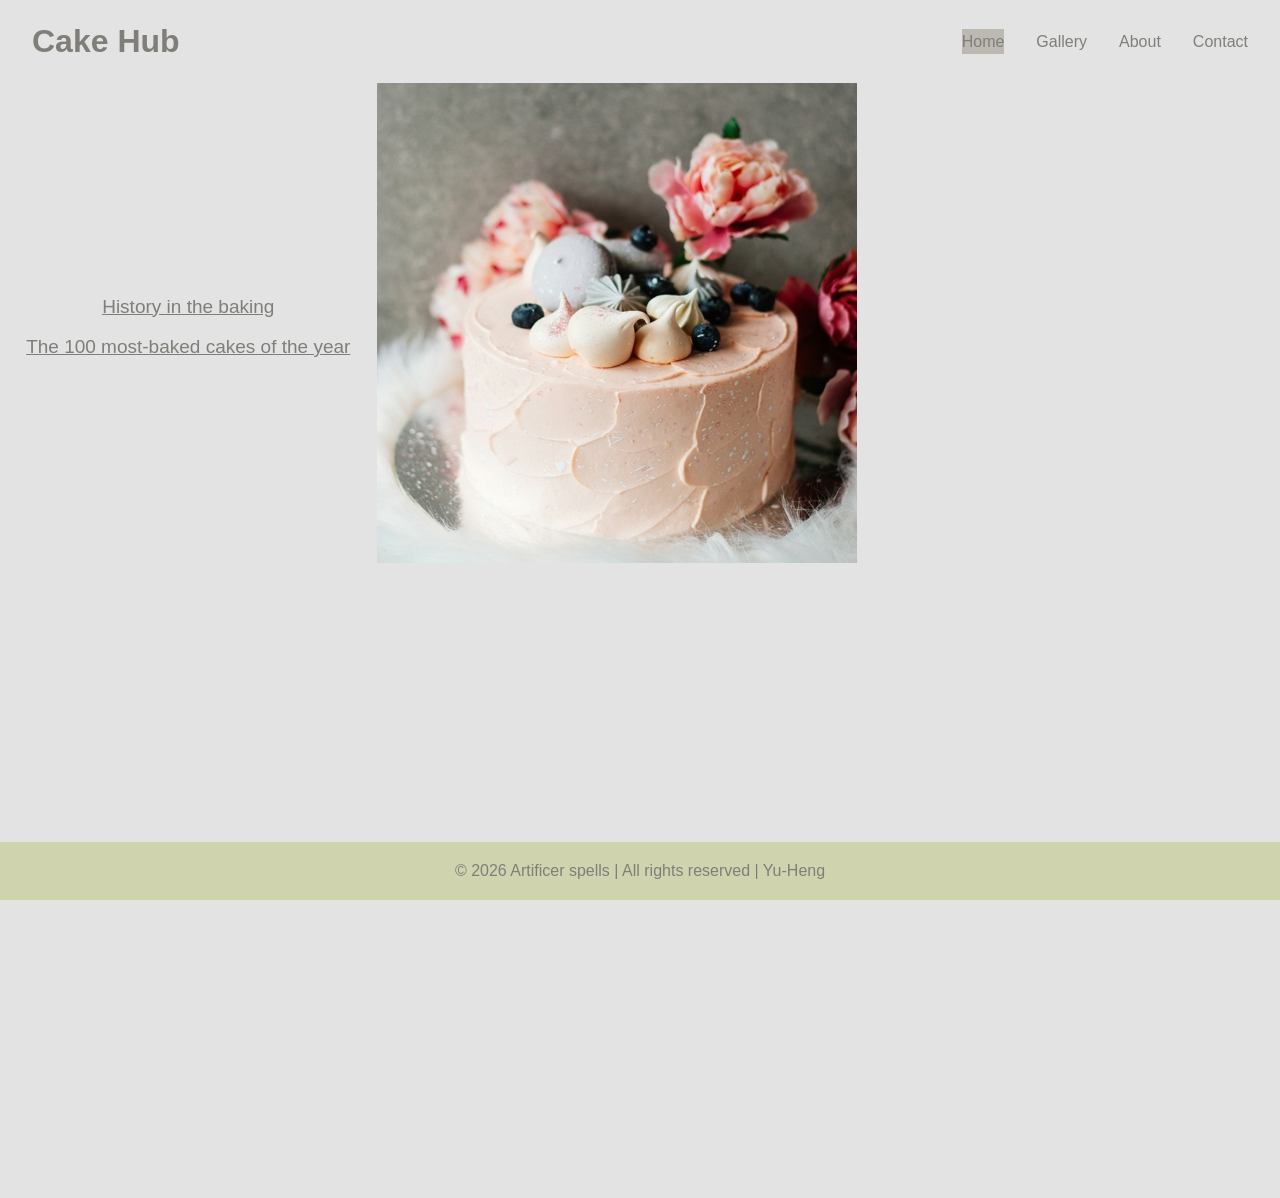
<file: index.html>
<!DOCTYPE html> 
<html lang="en">
    <head>
    <meta charset="UTF-8"> 
    <meta name="viewport" content="width=device-width, intial-scale=1.0" />
    <meta name="description" content="cake hub">
    <link rel="stylesheet" href="css/global.css">
    <link rel="stylesheet" href="css/index.css">
    <title>Cake Hub</title>
</head>

<body>
    <header>
        <h1> Cake Hub </h1>
        <input id="hamburger_checkbox" type="checkbox">
        <label for="hamburger_checkbox" id="hamburger_menu">
            <img id="hamburger_icon" src="images/images01.png" 
            alt="menu" width="24" height="18">
            <span class="sr-only"> Toggle navigation</span>
        </label>
        <nav>
            <a class="active_nav" href="index.html">Home</a>
            <a href="gallery.html">Gallery</a>
            <a href="about.html">About</a>
            <a href="contact.html">Contact</a>
        </nav>
    </header>

    <main>
     
    
        <aside>
            <a href="https://www.nma.gov.au/audio/historical-interpretation-series/transcripts/history-in-the-baking"> History in the baking </a>
            <a href="https://www.taste.com.au/quick-easy/galleries/100-most-baked-cakes-year/fljgzbsc"> The 100 most-baked cakes of the year </a>
        </aside>

        <!--<h2> section lacks heading-->
        <div class="rose cake">
        <picture>
            <source media="(min-width: 1200px)" srcset="images/rose-1920.jpg">
            <source media="(min-width: 600px)" srcset="images/rose-960.jpg">
            <img src="images/rose-480.jpg" alt="cake hub" style="width: 100%; max-width: 100%;">
        </picture>
        </div>
    </main>

    <footer>
        <p>&copy; 2026 Artificer spells | All rights reserved | Yu-Heng </p>
    </footer>
</file>
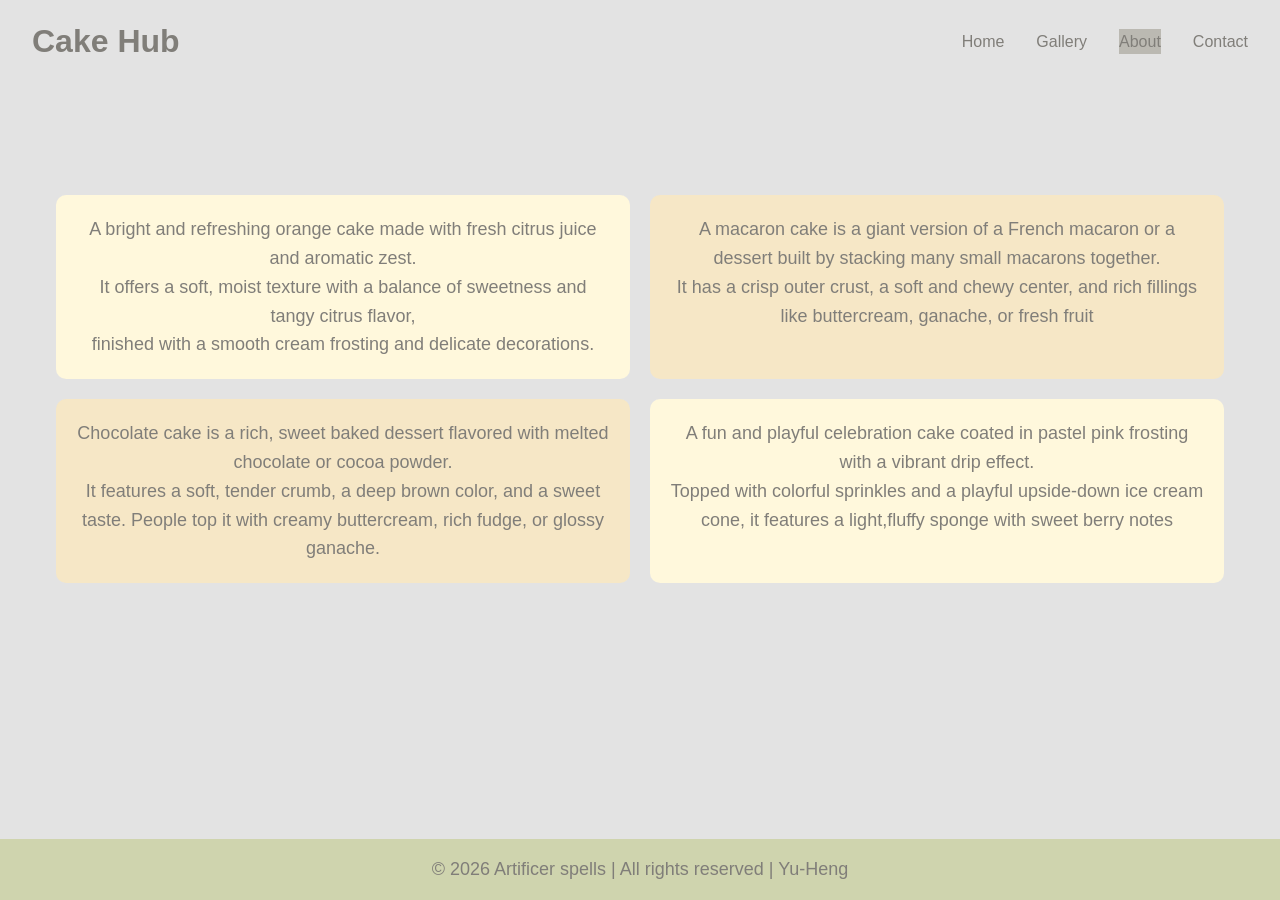
<file: about.html>
<!DOCTYPE html> 
<html lang="en">
    <meta charset="UTF-8"> 
    <meta name="viewport" content="width=device-width, initial-scale=1.0">
    <meta name="description" content="cake hub">
     <link rel="stylesheet" href="css/global.css">
  <link rel="stylesheet" href="css/index.css">
  <link rel="stylesheet" href="css/about.css">
  <link rel="stylesheet" href="css/contact.css">
  <link rel="stylesheet" href="css/gallery.css"> 
    <title>cake hub</title>
</head>

<body>
    <header>
        <h1> Cake Hub </h1>
        <input id="hamburger_checkbox" type="checkbox">
        <label for="hamburger_checkbox" id="hamburger_menu">
            <img id="hamburger_icon" src="images/images01.png" alt="menu" width="24" height="18">
            <span class="sr-only"> Toggle navigation</span>
        </label>
        <nav>
            <a href="index.html">Home</a>
            <a href="gallery.html">Gallery</a>
            <a class="active_nav" href="about.html">About</a>
            <a href="contact.html">Contact</a>
        </nav>
    </header>

    <main>
<div id="container1">
    <h2>Orange cake</h2>
    <p>A bright and refreshing orange cake made with fresh citrus juice and aromatic zest. <br>
    It offers a soft, moist texture with a balance of sweetness and tangy citrus flavor,<br>
    finished with a smooth cream frosting and delicate decorations.</p>
</div>    

<div id="container2">
    <h2>Macaron Cake</h2>
    <p>A macaron cake is a giant version of a French macaron or a dessert built by stacking many small macarons together. <br>
    It has a crisp outer crust, a soft and chewy center, and rich fillings like buttercream, ganache, or fresh fruit</p>
</div>

<div id="container3">
    <h2>Chocolate Cake</h2>
    <p>Chocolate cake is a rich, sweet baked dessert flavored with melted chocolate or cocoa powder. <br>
        It features a soft, tender crumb, a deep brown color, and a sweet taste. 
        People top it with creamy buttercream, rich fudge, or glossy ganache.</p>
</div>

<div id="container4">
    <h2>Pink Cake</h2>
    <p>A fun and playful celebration cake coated in pastel pink frosting with a vibrant drip effect.<br>
    Topped with colorful sprinkles and a playful upside-down ice cream cone, it features a light,fluffy sponge with sweet berry notes</p>
</div>      




     
 
    </main>

    <footer>
        <p>&copy; 2026 Artificer spells | All rights reserved | Yu-Heng </p>
    </footer>    
    </body>
    </html>
</file>
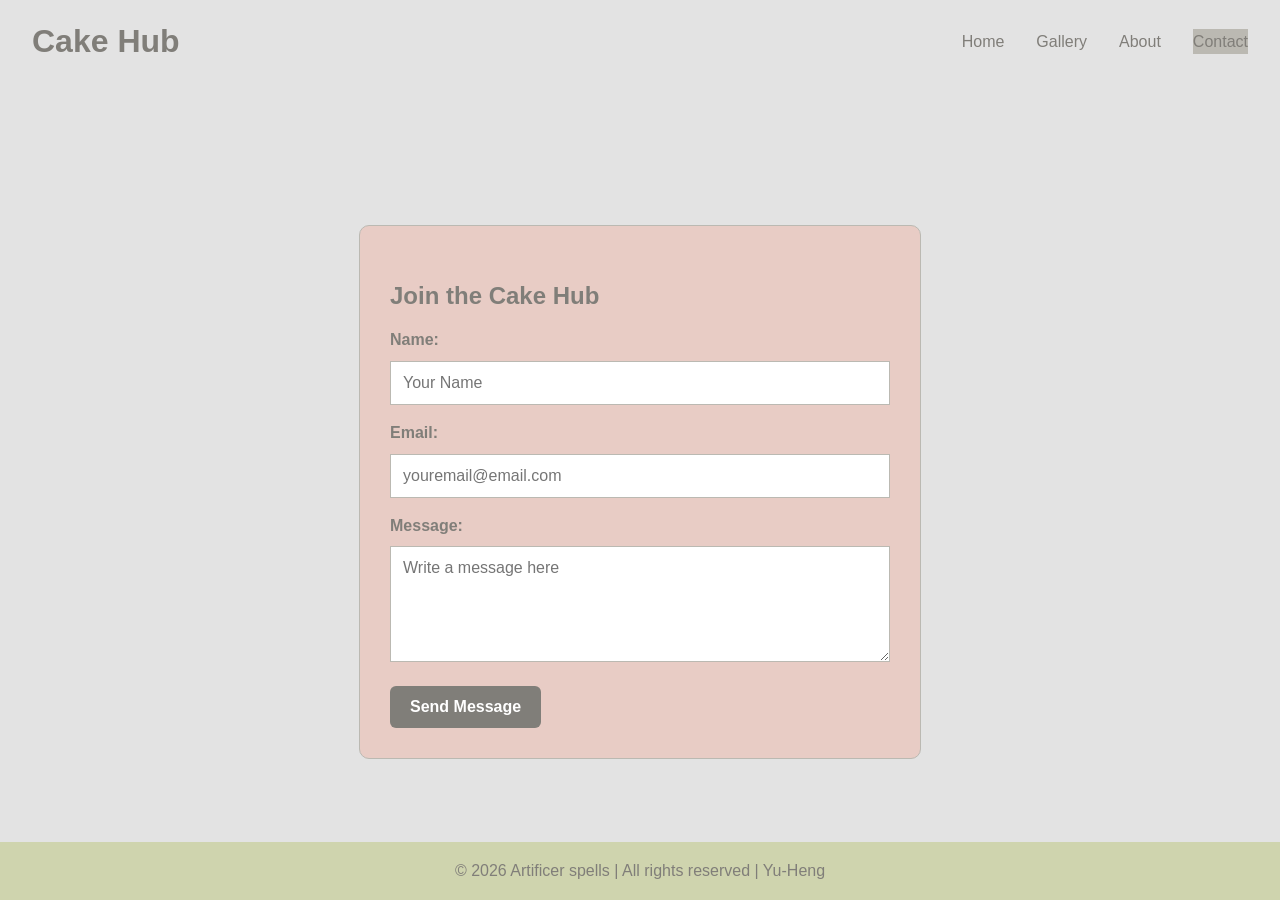
<file: contact.html>
<!DOCTYPE html> 
<html lang="en">
    <meta charset="UTF-8"> 
    <meta name="viewport" content="width=device-width, intial-scale=1.0" />
    <meta name="description" content="cake hub">
    <link rel="stylesheet" href="css/global.css">
    <link rel="stylesheet" href="css/contact.css">
    <title>cake hub</title>
</head>
<body>
    <header>
        <h1> Cake Hub </h1>
        <input id="hamburger_checkbox" type="checkbox">
        <label for="hamburger_checkbox" id="hamburger_menu">
            <img id="hamburger_icon" src="images/images01.png" 
            alt="menu" width="24" height="18">
            <span class="sr-only"> Toggle navigation</span>
        </label>
        <nav>
            <a href="index.html">Home</a>
            <a href="gallery.html">Gallery</a>
            <a href="about.html">About</a>
            <a class="active_nav" href="contact.html">Contact</a>
        </nav>
    </header>
    
    <main>
        <form>
          <h2>Join the Cake Hub</h2>

          <label for="name">Name:</label>
          <input type="text" id="name" name="name" placeholder="Your Name"> <br>

          <label for="email">Email:</label>
          <input type="email" id="email" name="email"
          placeholder="youremail@email.com"><br>

          <label for="message">Message:</label>
          <textarea id="message" name="message" rows="5"
          placeholder="Write a message here"></textarea><br>
          
          <input type="submit" value="Send Message">
          
        </form>
    </main>    


    <footer>
        <p>&copy; 2026 Artificer spells | All rights reserved | Yu-Heng </p>
    </footer>  
    </body>
    </html>
</file>
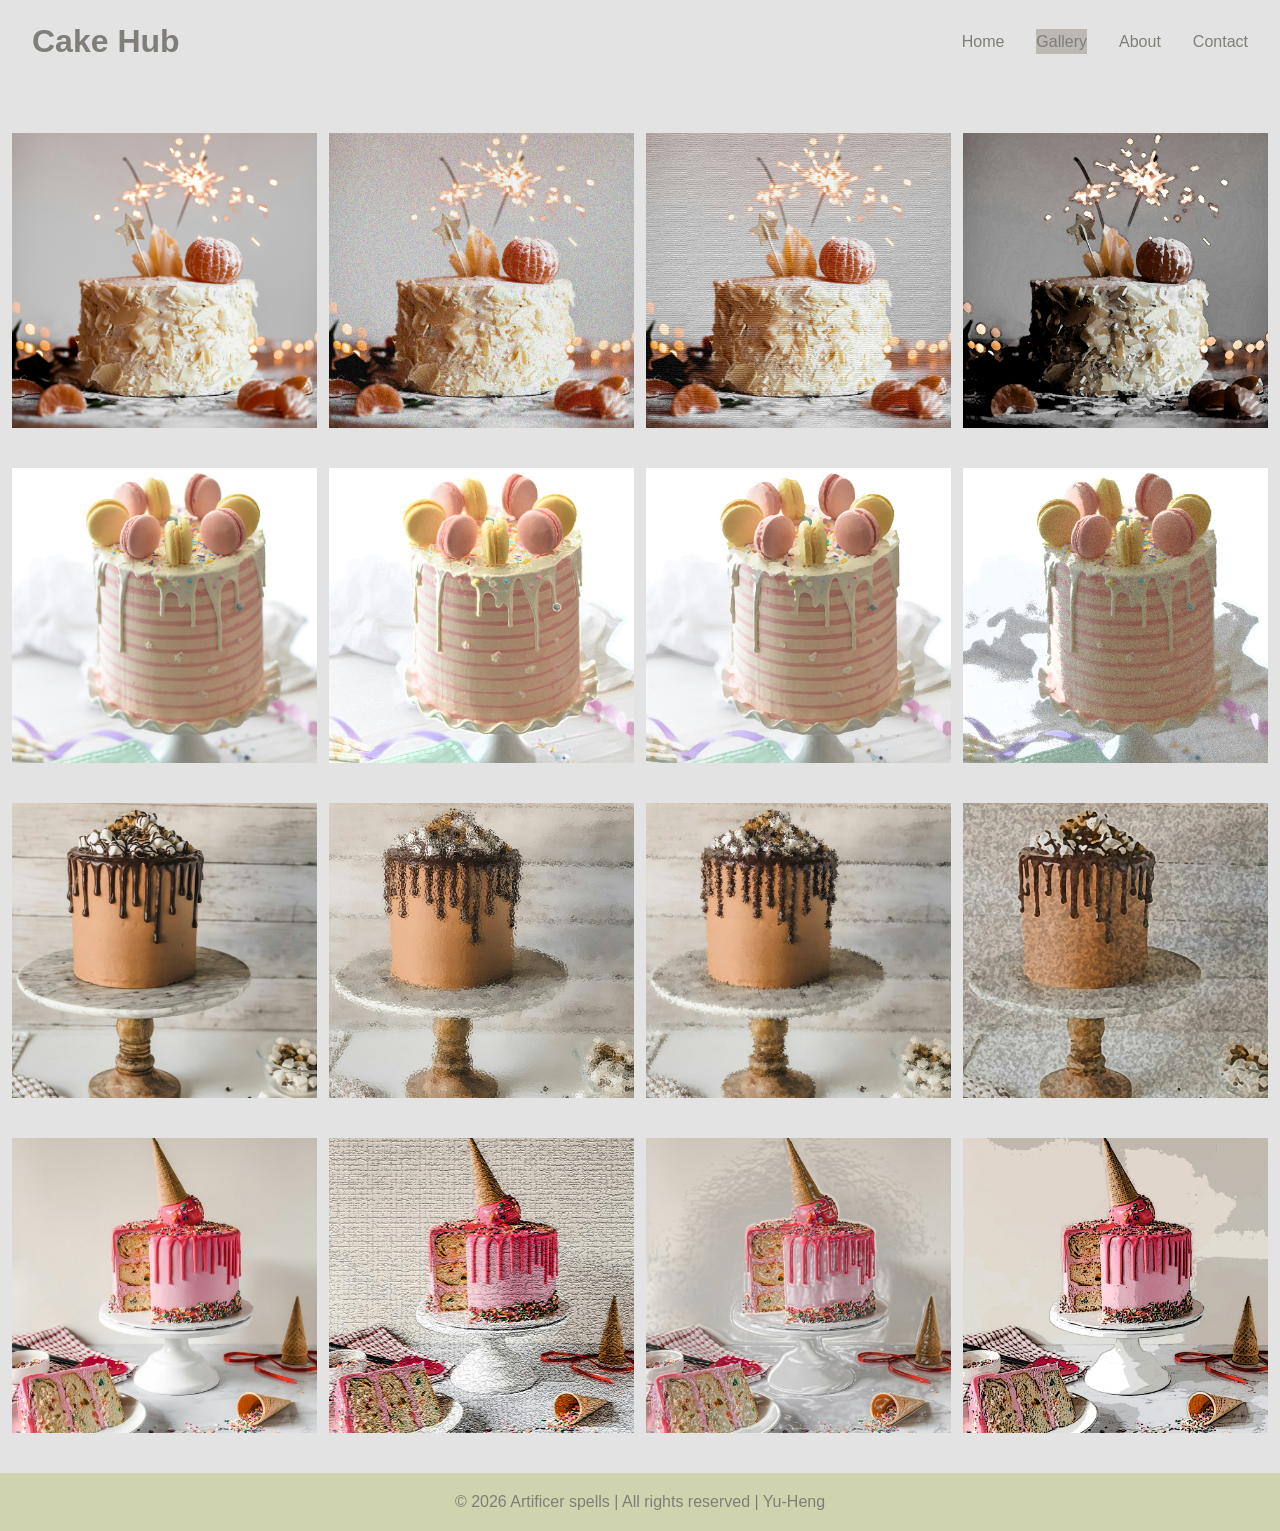
<file: gallery.html>
<!DOCTYPE html> 
<html lang="en">
<head>
    <meta charset="UTF-8"> 
    <meta name="viewport" content="width=device-width, intial-scale=1.0" />
    <meta name="description" content="cake hub">
    <link rel="stylesheet" href="css/global.css">
    <link rel="stylesheet" href="css/gallery.css">
    <title>cake hub</title>
</head>

<body>
    <header>
        <h1>Cake Hub</h1>
        <input id="hamburger_checkbox" type="checkbox">
        <label for="hamburger_checkbox" id="hamburger_menu">
            <img id="hamburger_icon" src="images/images01.png" 
            alt="menu" width="24" height="18">
            <span class="sr-only"> Toggle navigation</span>

        </label>
        <nav>
            <a href="index.html">Home</a>
            <a class="active_nav" href="gallery.html">Gallery</a>
            <a href="about.html">About</a>
            <a href="contact.html">Contact</a>
        </nav>
    </header>
<div id="row">
    <div class="column"> <!-- column 1-->
        <figure style="margin-bottom: 30px;">
            <a href="images/orange-cake-1.jpg" target="_blank">
                <img src="images/orange-cake-1.jpg" alt="orange cake photo 1" width="200" height="200">
            </a>
        </figure>
        <figure style="margin-bottom: 30px;">
            <a href="images/macaron-cake.jpg" target="_blank">
                <img src="images/macaron-cake.jpg" alt="macaron cake photo 1" width="200" height="200">
            </a>
        </figure>
        <figure style="margin-bottom: 30px;">
            <a href="images/chocolate-cake.jpg" target="_blank">
                <img src="images/chocolate-cake.jpg" alt="chocolat Cake photo 1" width="200" height="200">
            </a> 
        </figure>
        <figure style="margin-bottom: 30px;">
            <a href="images/pink-cake.jpg" target="_blank">
                <img src="images/pink-cake.jpg" alt="pink cake photo 1" width="200" height="200">
            </a>
        </figure>
    </div>

    <div class="column"> <!--colum 2-->
        <figure style="margin-bottom: 30px;">
            <a href="images/orange-cake-gran.jpg" target="_blank">
                <img src="images/orange-cake-gran.jpg" alt="orange cake photo 2" width="200" height="200">
            </a>
        </figure>

        <figure style="margin-bottom: 30px;">
            <a href="images/macaron-cake-accented-edges.jpg" target="_blank">
                <img src="images/macaron-cake-accented-edges.jpg" alt="macaron cake photo 2" width="200" height="200">
            </a>
        </figure>
        <figure style="margin-bottom: 30px;">
            <a href="images/chocolate-cake-glass.jpg" target="_blank">
                <img src="images/chocolate-cake-glass.jpg" alt="chocolat Cake photo 2" width="200" height="200">
            </a> 
        </figure>
       <figure style="margin-bottom: 30px;">
            <a href="images/pink-cake-craquelure.jpg" target="_blank">
                <img src="images/pink-cake-craquelure.jpg" alt="pink cake photo 2" width="200" height="200">
            </a>
        </figure>
    </div>

    <!-- column 3 -->
    <div class="column">
        <figure style="margin-bottom: 30px;">
            <a href="images/orange-cake-texturizer.jpg" target="_blank">
                <img src="images/orange-cake-texturizer.jpg" alt="orange cake photo 3" width="200">
            </a>
        </figure>
        <figure style="margin-bottom: 30px;">
            <a href="images/macaron-cake-dry-brush.jpg" target="_blank">
                <img src="images/macaron-cake-dry-brush.jpg" alt="macaron cake photo 3" width="200">   
            </a>
        </figure>
         <figure style="margin-bottom: 30px;">
            <a href="images/chocolate-cake-spatter.jpg" target="_blank">
                <img src="images/chocolate-cake-spatter.jpg" alt="chocolat Cake photo 3" width="200" height="200">
            </a> 
        </figure>
       <figure style="margin-bottom: 30px;">
            <a href="images/pink-cake-plastic-wrap.jpg" target="_blank">
                <img src="images/pink-cake-plastic-wrap.jpg" alt="pink cake photo 3" width="200" height="200">
            </a>
        </figure>
    </div> 

        <!-- column 4 -->
    <div class="column">
        <figure style="margin-bottom: 30px;">
            <a href="images/orange-cake-watercolour.jpg" target="_blank">
                <img src="images/orange-cake-watercolour.jpg" alt="orange cake photo 4" width="200">
            </a>
        </figure>
        <figure style="margin-bottom: 30px;">
            <a href="images/macaron-cake-film-grain_.jpg" target="_blank">
                <img src="images/macaron-cake-film-grain_.jpg" alt="macaron cake photo 4" width="200">   
            </a>
        </figure>
         <figure style="margin-bottom: 30px;">
            <a href="images/chocolate-cake-spong.jpg" target="_blank">
                <img src="images/chocolate-cake-spong.jpg" alt="chocolat Cake photo 4" width="200" height="200">
            </a> 
        </figure>
       <figure style="margin-bottom: 30px;">
            <a href="images/pink-cake-poster-edges.jpg" target="_blank">
                <img src="images/pink-cake-poster-edges.jpg" alt="pink cake photo 4" width="200" height="200">
            </a>
        </figure>
    </div> 

    </div>


    <footer>
        <p>&copy; 2026 Artificer spells | All rights reserved | Yu-Heng</p>
    </footer>    

    </body>
    </html>
</file>
<file: css/global.css>
* { 
margin: 0;
padding: 0;
box-sizing: border-box;
}

body {
    font-family: Verdana, Geneva, Tahoma, sans-serif;
    line-height: 1.6;
    color: #807E79 ;
    background-color: #E3E3E3;
    min-height: 100vh;
    display: flex;
    flex-direction: column;
    scroll-behavior: smooth;
}

header {
    background-color: #E3E3E3;
    color: #807E79;
    padding: 16px 32px;
    position: sticky;
    top: 0;
    left: 0;
    width: 100%;
    z-index: 1000;
    display: flex;
    justify-content: space-between;
    align-items: center;
}

footer {
    background-color: #CFD4AE;
    color: #807E79;
    padding: 16px 32px;
    text-align: center;
    font-size: 16px;
    width: 100%;
    margin-top: auto;
}

h1 {
    font-family: 'Segoe UI', Tahoma, Geneva, Verdana, sans-serif;
    font-size: 32px;
    font-weight: bold;
    flex: 1;

}

#hamburger_checkbox {
    display: none;
}

#hamburger_menu{
    display: none;
    width: 50px;
    height: 50px;
    object-fit: contain;
}

.sr-only{
    position: absolute;
    width: 1px;
    height: 1px;
    padding: 0;
    margin: -1px;
    overflow: hidden;
    clip-path: none;
    white-space: nowrap;
    border: 0;
}

nav {
    display: flex;
    gap: 16px;
    justify-content: flex-end;
    flex: none;
}

nav a, nav a:visited {
    color: #807E79;
    text-decoration: none;
}

nav a:hover {
    background: #BBB9B2;
    color: white;
    transform: none;
}

nav a.active_nav{
    background: #BBB9B2;
    color: #807E79;
}

@media only screen and (max-width:768px) {
    #hamburger_menu{
        display: block;
    }
    #hamburger_icon {
        display: block;
    }

    nav {
        display: none;
        flex-direction: column;
        gap: 16px;
        background-color: #E8CCC5;
        position: absolute;
        top: 100%;
        right: 0;
        width: 200px;
        z-index: 999;
        border-radius: 0 0 8px 8px;
    }

    #hamburger_checkbox:checked ~ nav{
        display: flex;
    }

    nav a {
        padding: 16px;
        font-size: 19px;
        border-radius: 0;
        text-align: center;
    }
}

@media only screen and (max-width: 760px) {
     #hamburger_menu{
        display: none;
     }
        
}

    nav {
        display: flex;
        flex-direction: row;
        gap: 32px;
        position: static;
        width: auto;
        background: none;


}
</file>
<file: css/index.css>
h2 {
    display: none;
}

p {
    text-align: center;
}

aside {
    font-size: 19px;
    padding: 0px 0;
    text-align: center;
    width: 100%;
}

aside a {
    color: #807E79;
    display: block;
    padding: 5px 0;
    width: 100%;
}

aside a:hover {
    background-color: #BBB9B2;
    color: #CFD4AE;
} 

.hero {
    width: 100%;
    aspect-ratio: 3/1;
    overflow: hidden;
    position: relative;
    display: flex;
    align-items: center;
    justify-content: center;
    border-radius: 12px;
}

.hero img {
    width: 100%;
    height: 100%;
    object-fit: cover;
    position: absolute;
    inset: 0;
}

@media only screen and (min-width: 760px) {
    main {
        display: flex;
        padding-right: 25px;
        box-sizing: border-box;
    }
aside{
    align-items: center;
    display: flex;
    flex-direction: column;
    float: left;
    justify-content: center;
    width: 30%;
}

section {
    display: block;
    float: right;
    width: 70%;
    padding-right: 20px;
    box-sizing: border-box;
}

.indevbody {
    align-self: center;
    margin: 10px;
    padding: 10px;
    box-sizing: border-box;
    background-color: darkolivegreen;
    color: #807E79;
    font-size: 19px;
    line-height: 1.6;
}

}
</file>
<file: css/about.css>
h2 {
    font-size: 24px;
    font-weight: normal;
    text-align: center;
}

p {
    font-size: 18px;
}

main > div {
    background-color: aliceblue;
    border-radius: 10px;
    font-size: 30px;
    padding: 20px;
    text-align: left;
}

#container1 {
    background-color: cornsilk;
    color: #807e79;
    grid-area: area1;
    text-align: justify;
}

#container2 {
    background-color: #f6e7c6;
    color: #807e79;
    grid-area: area2;
    text-align: justify;
}

#container3 {
    background-color: #f6e7c6;
    color: #807e79;
    grid-area: area3;
    text-align: justify;
}

#container4 {
    background-color: cornsilk;
    color: #807e79;
    grid-area: area4;
    text-align: justify;
}

main {
    display: grid;
    grid-template-areas: 
    'area1'
    'area2'
    'area3'
    'area4';
    grid-template-columns: auto;
    grid-template-rows: auto;
    grid-gap: 20px;
    padding: 20px;
}

@media only screen and (min-width: 900px) {
    main{
        grid-template-areas: 
        'area1 area2'
        'area3 area4';
    }
    
}
</file>
<file: css/contact.css>
main{
    padding: 16px;
    max-width: 1200px;
    margin: 96px auto 16px;
}

.contact-main {
    text-align: justify;
}

h2 {
    margin: 24px 0 16px 0;
    font-weight: 700;
    font-size: 24px;
    line-height: 1.3;
    color: #807E79;
}

h3 {
    margin: 16px 0 8px 0;
    font-weight: 600;
    font-size: 22px;
    color: #F6E7C6;
}

.contact-main p,
.contact-main address,
.contact-main form,
.contact-main .copyright-block {
    text-align: left;
    margin-left: 0;
}

form {
    max-width: 700px;
    width: 100%;
    margin: 30px auto;
    background-color: #E8CCC5;
    padding: 30px;
    border-radius: 10px;
    border: 1px solid #BBB9B2;
    box-sizing: border-box;
}

fieldset {
    border: none;
    padding: 0;
    margin: 0;
}

label {
    font-weight: 600;
    margin-top: 15px;
    display: block;
    color: #807E79;
}

input[type="text"],
input[type="email"],
textarea {
    width: 100%;
    padding: 12px;
    margin-top: 8px;
    border: 1px solid #BBB9B2;
    font-family: 'Trebuchet MS', 'Lucida Sans Unicode', 'Lucida Grande', 'Lucida Sans', Arial, sans-serif;
    font-size: 16px;
    box-sizing: border-box;
    transition: border-color 0.3s ease;
}

textarea {
    min-height: 100px;
    min-width: 500px;
    resize: vertical;
}

input[type="submit"] {
    margin-top: 16px;
    background-color:#807E79 ;
    color: white;
    font-size: medium;
    border: none;
    padding: 12px 20px;
    border-radius: 6px;
    font-weight: 700;
}

input[type="submit"]:hover,
input[type="submit"]:focus{
    background-color: #CFD4AE;
    color: #807E79;
}


input[disabled]
textarea[disabled] {
    background-color:#CFD4AE ;
    cursor: not-allowed;
}

address {
    font-style: normal;
    line-height: 1.6;
    margin: 16px 0;
}

address a {
    color: #E8CCC5;
    font-weight: 500;
}
</file>
<file: css/gallery.css>
#row {
    display: flex;
    flex-wrap: wrap;
    padding: 0 12px;
}

.column {
    text-align: center;
    margin-top: 50px;
    margin-left: auto;
    margin-right: auto;
    max-width: 100%;
}

.column img {
    width: 100%;
    height: auto;
    aspect-ratio: 1/1; 
    object-fit: cover;
    padding-bottom: 10px;
    display: block;
}

@media only screen and (min-width: 760px) {
    .column {
        max-width: 50%;
        padding: 0 6px;
    }

    #row {
        padding: 0 6px;
    }
}

@media only screen and (min-width: 1200px) {
    .column { 
        max-width: 25%;
    }
}
</file>
